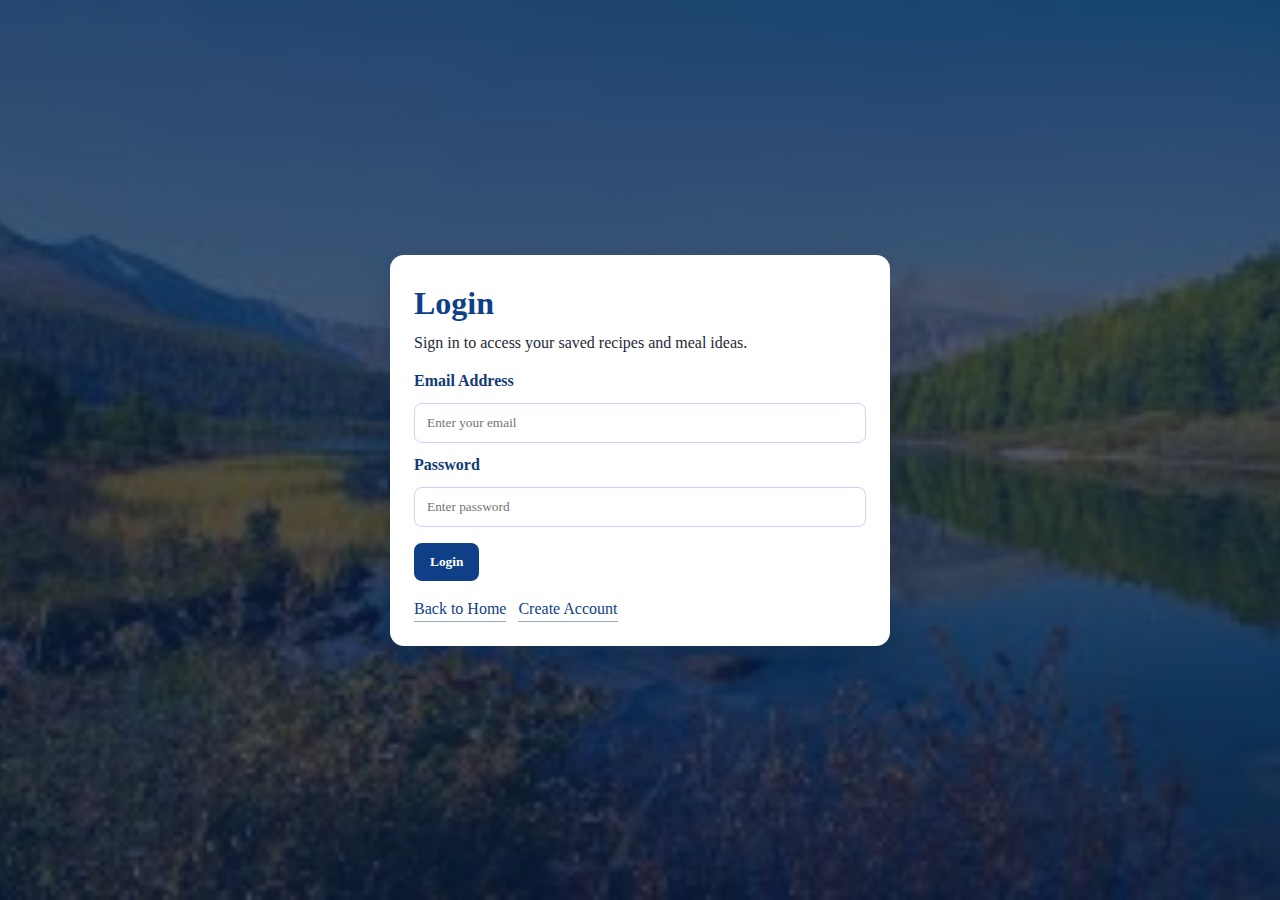
<file: login.html>
<!DOCTYPE html>
<html lang="en">
<head>
    <meta charset="UTF-8">
    <meta name="viewport" content="width=device-width, initial-scale=1.0">
    <title>Login - Albaik Recipes</title>
    <link rel="stylesheet" href="Style.css">
</head>
<body class="auth-page">
    <main class="auth-card">
        <h1>Login</h1>
        <p>Sign in to access your saved recipes and meal ideas.</p>

        <form class="login-form" action="#" method="post">
            <label for="login-email">Email Address</label>
            <input type="email" id="login-email" name="email" placeholder="Enter your email" required>

            <label for="login-password">Password</label>
            <input type="password" id="login-password" name="password" placeholder="Enter password" required>

            <button type="submit">Login</button>
        </form>

        <nav class="auth-nav">
            <a href="index.html">Back to Home</a>
            <a href="register.html">Create Account</a>
        </nav>
    </main>
</body>
</html>
</file>
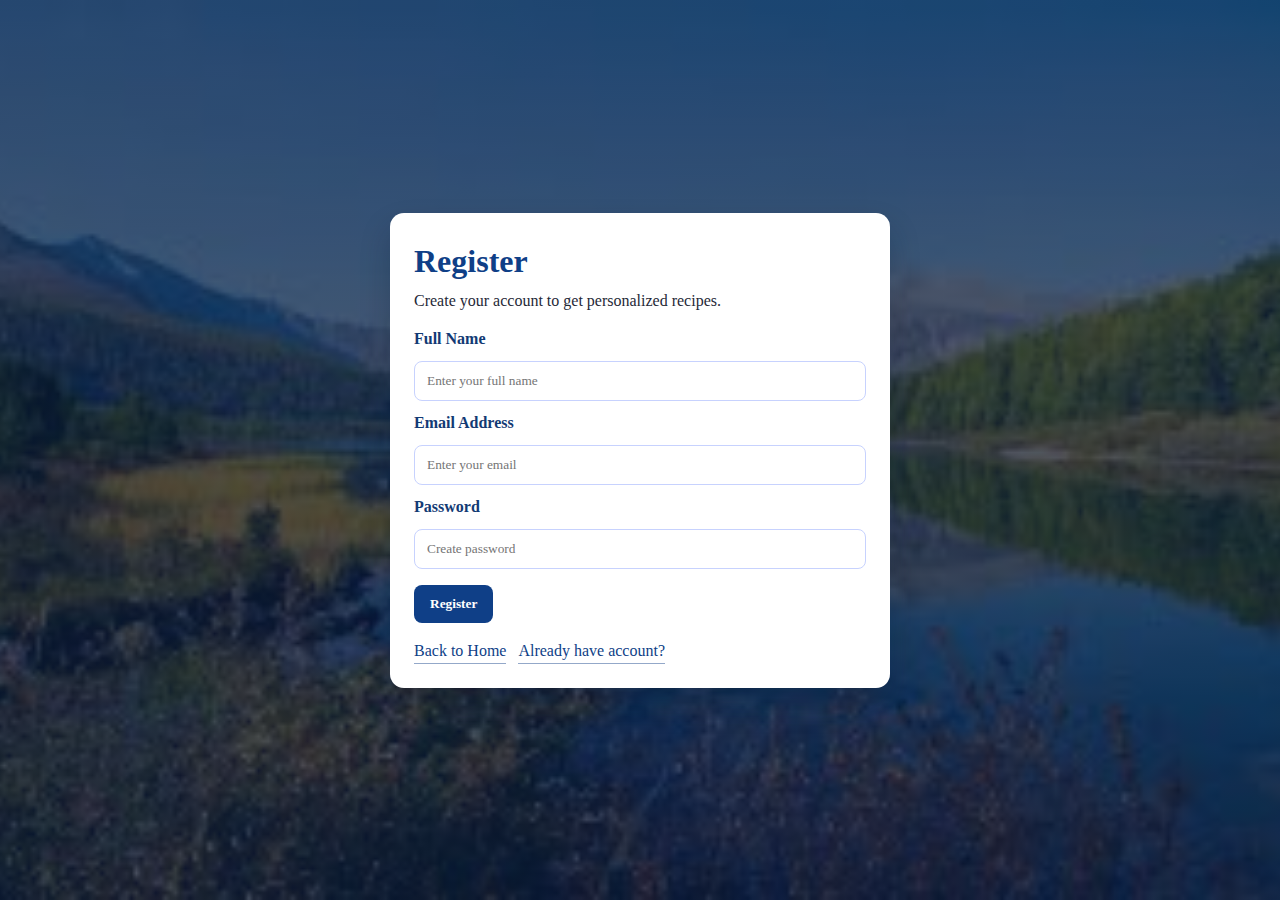
<file: register.html>
<!DOCTYPE html>
<html lang="en">
<head>
    <meta charset="UTF-8">
    <meta name="viewport" content="width=device-width, initial-scale=1.0">
    <title>Register - Albaik Recipes</title>
    <link rel="stylesheet" href="Style.css">
</head>
<body class="auth-page">
    <main class="auth-card">
        <h1>Register</h1>
        <p>Create your account to get personalized recipes.</p>

        <form class="login-form" action="#" method="post">
            <label for="reg-name">Full Name</label>
            <input type="text" id="reg-name" name="full-name" placeholder="Enter your full name" required>

            <label for="reg-email">Email Address</label>
            <input type="email" id="reg-email" name="email" placeholder="Enter your email" required>

            <label for="reg-password">Password</label>
            <input type="password" id="reg-password" name="password" placeholder="Create password" required>

            <button type="submit">Register</button>
        </form>

        <nav class="auth-nav">
            <a href="index.html">Back to Home</a>
            <a href="login.html">Already have account?</a>
        </nav>
    </main>
</body>
</html>
</file>
<file: Style.css>
* {
    margin: 0;
    padding: 0;
    box-sizing: border-box;
    font-family: Century, serif;
}

html {
    scroll-behavior: smooth;
}

body {
    background: #f5f7fb;
    color: #1f2937;
    line-height: 1.5;
}

.hero {
    background-image: linear-gradient(
        rgba(0, 0, 0, 0.55),
        rgba(0, 0, 0, 0.55),
        rgba(0, 0, 0, 0.55)
    ), 
    url("Images/bag_image.jpg");
    min-height: 100vh;
    background-size: cover;
    background-position: center;
    position: relative;
    padding-bottom: 48px;
}

.hero-content {
    width: min(92%, 980px);
    margin: clamp(40px, 11vh, 100px) auto 0;
    text-align: center;
}

.main {
    max-width: 1200px;
    margin: 0 auto;
    padding: 20px 24px;
    display: flex;
    align-items: center;
    justify-content: space-between;
    gap: 16px;
    position: relative;
}

.logo img {
    width: 100px;
    height: 100px;
    object-fit: cover;
    border-radius: 10px;
    border: 2px solid rgba(255, 255, 255, 0.7);
}

.menu-toggle {
    display: none;
}

.menu-icon {
    display: none;
    color: #fff;
    border: 1px solid rgba(255, 255, 255, 0.85);
    padding: 8px 14px;
    border-radius: 8px;
    cursor: pointer;
    font-size: 16px;
}

.nav-list {
    list-style: none;
    display: flex;
    flex-wrap: wrap;
    justify-content: flex-end;
    gap: 6px;
}

.nav-list > li {
    position: relative;
}

.nav-list a {
    text-decoration: none;
    color: #fff;
    padding: 8px 14px;
    border: 1px solid transparent;
    border-radius: 8px;
    transition: background-color 0.25s ease, color 0.25s ease, border-color 0.25s ease;
    display: block;
    white-space: nowrap;
}

.nav-list a:hover,
.nav-list .active > a {
    background-color: #fff;
    color: #111827;
    border-color: #fff;
}

.register-link {
    background: rgba(255, 255, 255, 0.14);
    border-color: rgba(255, 255, 255, 0.6);
    font-weight: 600;
}

.auth-link {
    border-color: rgba(255, 255, 255, 0.5);
}

.register-link::before {
    content: "+";
    display: inline-flex;
    width: 18px;
    height: 18px;
    align-items: center;
    justify-content: center;
    border-radius: 999px;
    background: rgba(255, 255, 255, 0.88);
    color: #0f3f87;
    margin-right: 7px;
    font-weight: 700;
}

.sub-menu {
    display: none;
    position: absolute;
    top: calc(100% + 8px);
    left: 0;
    min-width: 170px;
    background-color: rgba(0, 45, 117, 0.95);
    border-radius: 8px;
    box-shadow: 0 8px 16px rgba(0, 0, 0, 0.2);
    padding: 8px;
}

.sub-menu ul {
    list-style: none;
}

.sub-menu li + li {
    margin-top: 6px;
}

.sub-menu a {
    padding: 8px 10px;
    border-radius: 6px;
}

.nav-list > li:hover .sub-menu {
    display: block;
}

.title {
    width: 100%;
    text-align: center;
}

.title h1 {
    color: #fff;
    font-size: clamp(34px, 8vw, 74px);
    letter-spacing: 1px;
}

.hero-text {
    color: #f3f4f6;
    margin-top: 10px;
    font-size: clamp(14px, 2.1vw, 19px);
    max-width: 820px;
    margin-left: auto;
    margin-right: auto;
}

.button {
    display: flex;
    gap: 10px;
    flex-wrap: wrap;
    justify-content: center;
    width: 100%;
    margin-top: 24px;
}

.btn {
    border: 1px solid #fff;
    padding: 11px 22px;
    color: #fff;
    text-decoration: none;
    border-radius: 8px;
    transition: 0.25s ease;
}

.btn:hover {
    background-color: #fff;
    color: #111827;
}

main {
    max-width: 980px;
    margin: 0 auto;
    padding: 32px 20px 48px;
}

.content-section {
    background: #fff;
    border-radius: 12px;
    padding: 22px;
    margin-bottom: 16px;
    box-shadow: 0 6px 14px rgba(0, 0, 0, 0.08);
    scroll-margin-top: 90px;
}

.content-section h2 {
    color: #0f3f87;
    margin-bottom: 8px;
}

.content-section h3 {
    color: #123a74;
    margin: 12px 0 8px;
}

.feature-list {
    list-style: disc;
    margin: 8px 0 0 20px;
    padding: 0;
}

.feature-list li {
    margin-bottom: 8px;
}

.meal-grid {
    display: grid;
    grid-template-columns: 1fr 1fr;
    gap: 16px;
}

.recipe-cards {
    display: grid;
    grid-template-columns: repeat(3, minmax(0, 1fr));
    gap: 16px;
    margin-top: 14px;
}

.recipe-card {
    background: #f8fbff;
    border: 1px solid #dbe7ff;
    border-radius: 12px;
    padding: 20px;
    position: relative;
    transition: background-color 0.2s ease, box-shadow 0.2s ease, transform 0.2s ease;
}

.recipe-card:hover {
    background: #ffffff;
    box-shadow: 0 12px 22px rgba(11, 31, 63, 0.14);
    transform: translateY(-2px);
}

.recipe-card h3 {
    margin-top: 18px;
}

.visual-menu p {
    margin-bottom: 14px;
}

.visual-card-grid {
    display: grid;
    grid-template-columns: repeat(4, minmax(0, 1fr));
    gap: 14px;
}

.visual-card {
    display: block;
    text-decoration: none;
    color: inherit;
    background: #f8fbff;
    border: 1px solid #dbe7ff;
    border-radius: 12px;
    overflow: hidden;
    transition: transform 0.2s ease, box-shadow 0.2s ease, border-color 0.2s ease;
}

.visual-card img {
    width: 100%;
    height: 130px;
    object-fit: cover;
    display: block;
}

.visual-card-body {
    padding: 10px 12px 14px;
}

.visual-card-body h3 {
    color: #123a74;
    margin: 0 0 6px;
    font-size: 18px;
}

.visual-card-body p {
    margin: 0;
    color: #334155;
    font-size: 14px;
}

.visual-card:hover {
    transform: translateY(-2px);
    box-shadow: 0 10px 18px rgba(11, 31, 63, 0.14);
    border-color: #b9d0ff;
}

.recipe-badge {
    position: absolute;
    top: 12px;
    right: 12px;
    background: #f5c542;
    color: #1f2937;
    font-size: 12px;
    font-weight: 700;
    letter-spacing: 0.3px;
    padding: 4px 8px;
    border-radius: 999px;
}

.content-section a {
    color: #0f3f87;
    font-weight: 600;
    text-decoration: none;
    border-bottom: 1px solid rgba(15, 63, 135, 0.35);
}

.content-section a:hover {
    color: #0b1f3f;
    border-color: #0b1f3f;
}

.login-section p {
    margin-bottom: 14px;
}

.login-form {
    display: grid;
    gap: 10px;
    max-width: 460px;
}

.login-form label {
    font-weight: 600;
    color: #123a74;
}

.login-form input {
    padding: 11px 12px;
    border-radius: 8px;
    border: 1px solid #c7d2fe;
    outline: none;
}

.login-form input:focus {
    border-color: #0f3f87;
    box-shadow: 0 0 0 3px rgba(15, 63, 135, 0.15);
}

.login-form button {
    margin-top: 6px;
    border: none;
    background: #0f3f87;
    color: #fff;
    border-radius: 8px;
    padding: 11px 16px;
    font-weight: 600;
    cursor: pointer;
    width: fit-content;
}

.login-form button:hover {
    background: #0b1f3f;
}

.auth-page {
    min-height: 100vh;
    display: grid;
    place-items: center;
    padding: 22px;
    background-image: linear-gradient(
        rgba(11, 31, 63, 0.72),
        rgba(11, 31, 63, 0.72)
    ),
    url("Images/bg_img.jfif");
    background-size: cover;
    background-position: center;
}

.auth-card {
    width: min(95%, 500px);
    background: #ffffff;
    border-radius: 14px;
    padding: 24px;
    box-shadow: 0 16px 30px rgba(5, 20, 45, 0.24);
}

.auth-card h1 {
    color: #0f3f87;
    margin-bottom: 4px;
}

.auth-card p {
    margin-bottom: 14px;
}

.auth-nav {
    margin-top: 16px;
    display: flex;
    gap: 12px;
    flex-wrap: wrap;
}

.auth-nav a {
    color: #0f3f87;
    text-decoration: none;
    border-bottom: 1px solid rgba(15, 63, 135, 0.45);
}

.site-footer {
    background: #0b1f3f;
    color: #e5e7eb;
    text-align: center;
    padding: 24px 16px;
}

.site-footer p + p {
    margin-top: 6px;
}

.site-footer a {
    color: #ffffff;
    text-decoration: none;
    border-bottom: 1px solid rgba(255, 255, 255, 0.7);
}

.site-footer a:hover {
    color: #bfdbfe;
    border-color: #bfdbfe;
}

.scroll-top-btn {
    position: fixed;
    right: 18px;
    bottom: 18px;
    width: 46px;
    height: 46px;
    border-radius: 999px;
    background: #0f3f87;
    color: #ffffff;
    text-decoration: none;
    font-size: 20px;
    font-weight: 700;
    display: grid;
    place-items: center;
    box-shadow: 0 10px 20px rgba(11, 31, 63, 0.3);
    z-index: 1000;
    transition: transform 0.2s ease, background-color 0.2s ease;
}

.scroll-top-btn:hover {
    background: #0b1f3f;
    transform: translateY(-2px);
}

@media (max-width: 920px) {
    .main {
        align-items: flex-start;
    }

    .menu-icon {
        display: inline-block;
        margin-top: 6px;
    }

    .nav-list {
        display: none;
        position: absolute;
        right: 24px;
        top: 120px;
        flex-direction: column;
        align-items: stretch;
        background: rgba(4, 27, 64, 0.95);
        border-radius: 10px;
        padding: 12px;
        width: min(90vw, 300px);
    }

    .menu-toggle:checked ~ .nav-list {
        display: flex;
    }

    .nav-list > li:hover .sub-menu {
        display: none;
    }

    .sub-menu {
        display: block;
        position: static;
        background: transparent;
        box-shadow: none;
        padding: 6px 0 0 10px;
        min-width: 0;
    }

    .hero-content {
        margin-top: 70px;
    }
}

@media (max-width: 560px) {
    .logo img {
        width: 78px;
        height: 78px;
    }

    .hero {
        min-height: 86vh;
    }
    
    .hero-content {
        margin-top: 44px;
    }

    .button {
        gap: 8px;
    }

    .btn {
        padding: 9px 14px;
        font-size: 14px;
    }
}

@media (max-width: 860px) {
    .meal-grid {
        grid-template-columns: 1fr;
    }

    .recipe-cards {
        grid-template-columns: 1fr;
    }

    .visual-card-grid {
        grid-template-columns: repeat(2, minmax(0, 1fr));
    }
}

@media (max-width: 520px) {
    .visual-card-grid {
        grid-template-columns: 1fr;
    }

    .scroll-top-btn {
        width: 42px;
        height: 42px;
        right: 14px;
        bottom: 14px;
        font-size: 18px;
    }
}
</file>
